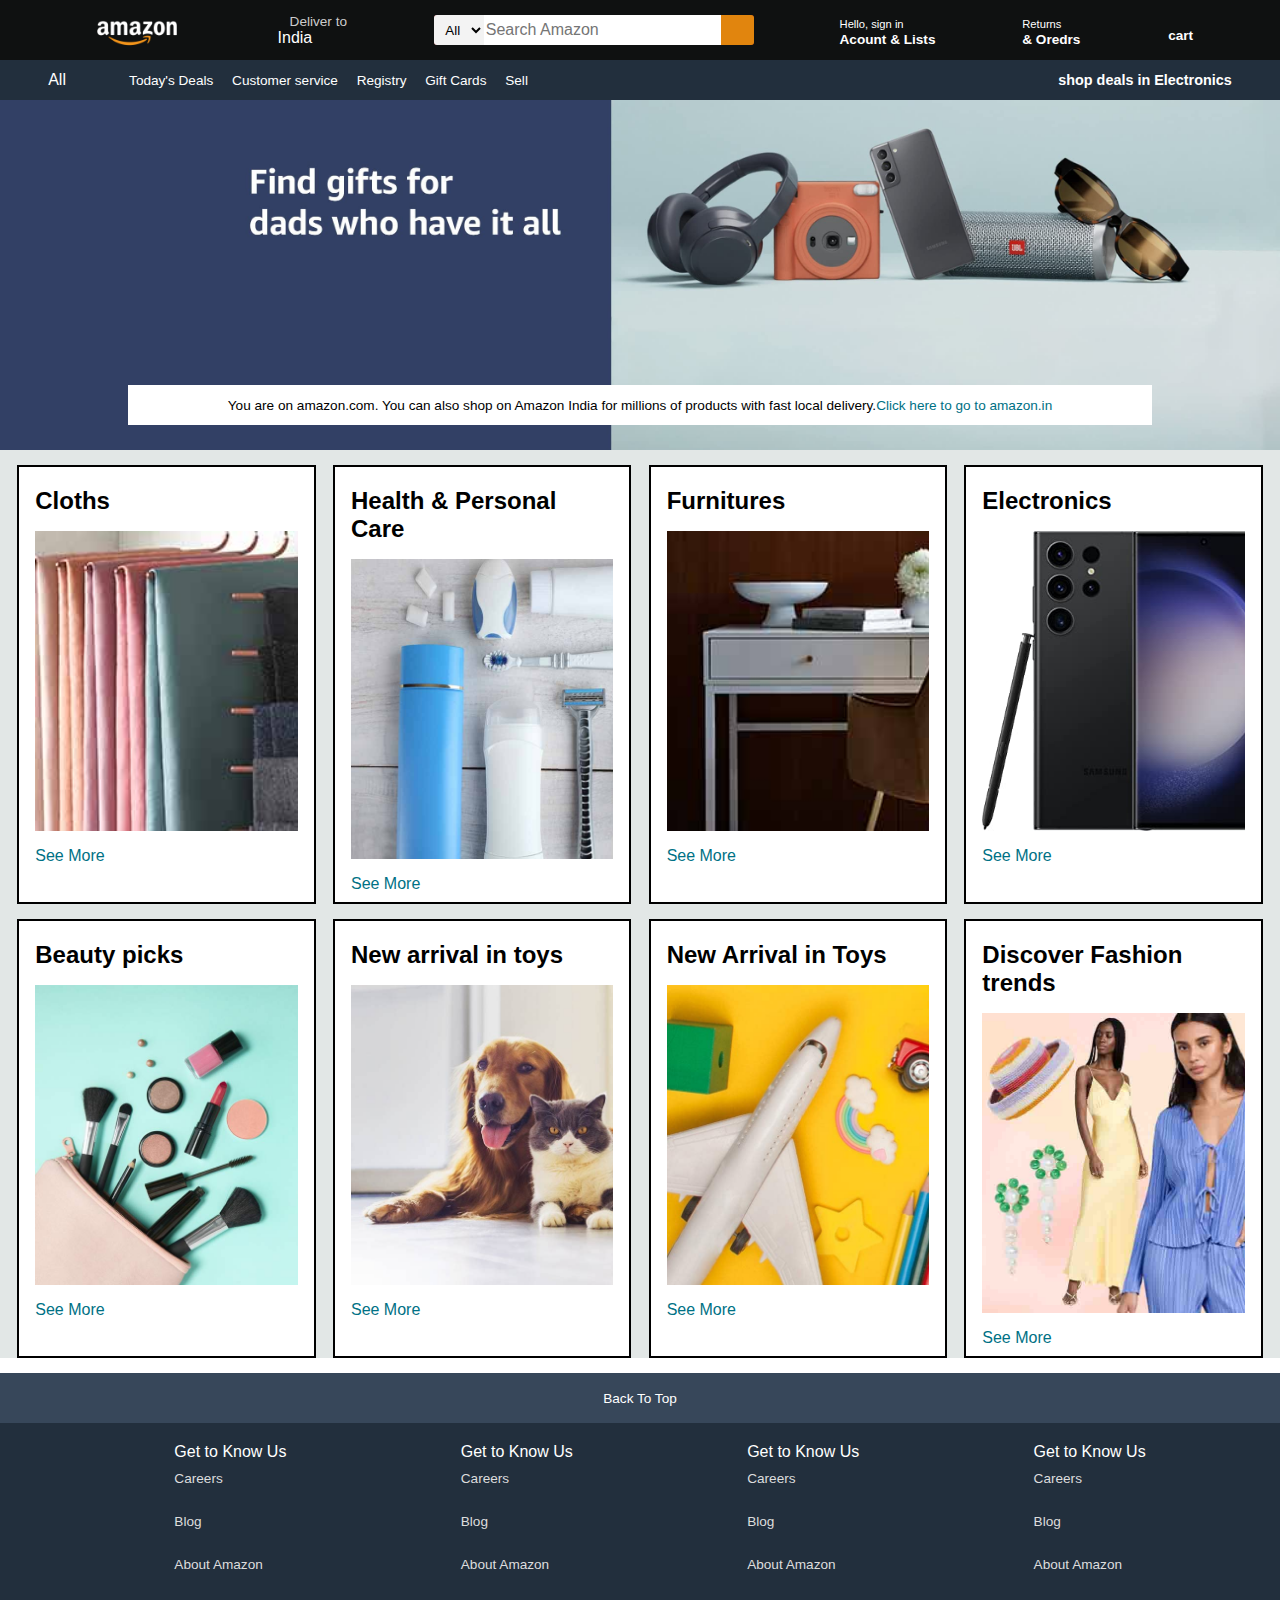
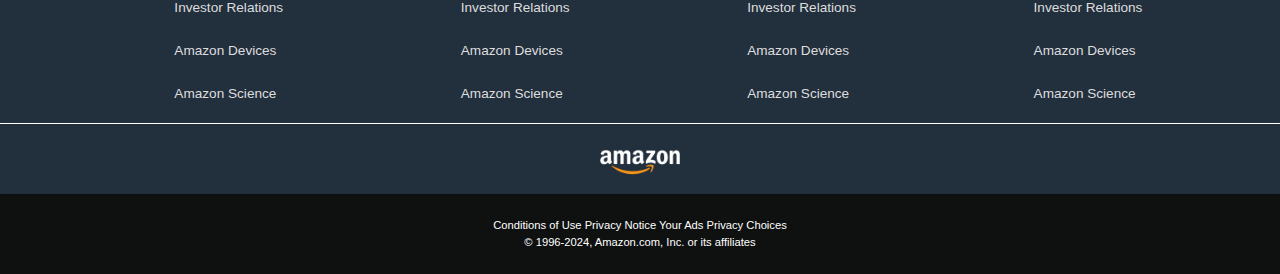
<file: index.html>
<!DOCTYPE html>
 <html lang="en">
 <head>
    <meta charset="UTF-8">
    <meta name="viewport" content="width=device-width, initial-scale=1.0">
    
    <title>Amazon</title>
    <link rel="stylesheet" href="https://cdnjs.cloudflare.com/ajax/libs/font-awesome/6.6.0/css/all.min.css" integrity="sha512-Kc323vGBEqzTmouAECnVceyQqyqdsSiqLQISBL29aUW4U/M7pSPA/gEUZQqv1cwx4OnYxTxve5UMg5GT6L4JJg==" crossorigin="anonymous" referrerpolicy="no-referrer" />
    <link rel="stylesheet" href="style.css">
    
 </head>
 <body>
   <header>
      <div class="navbar">
         <div class="nav-logo border">
            <div class="logo"></div>
         </div>

         <div class="nav-address border">
             <p class="add-first">Deliver to</p>
             <div class="add-icon">
                 <i class="fa-solid fa-location-dot"></i>
                 <p class="add-sec">India</p>
             </div>
         </div>
             <div class="nav-search">
               
               <select class="search-select">
                  
                     <option>All</option>
                     <option>Toys </option>
                     <option>Health and Personal Care</option>
                     <option>Furnitures</option>
                     <option>New Arrival Toys</option>
                     <option>Discover Fashion trends</option>
                     <option>Beauty picks</option>

               </select>
               <input placeholder="Search Amazon" class="search-input">
               <div class="search-icon">
                  <i class="fa-solid fa-magnifying-glass"></i>
               </div>
         </div>

         <div class="nav-signinborder">
           <a href="signin.html"> <p><span>Hello, sign in</span></p></a>
            <p class="nav-second">Acount & Lists</p>
            
          </div>
          
          <div class="nav-return border">
            <p><span>Returns</span></p>
            <p class="nav-second">& Oredrs</p>
         </div>

         <div class="nav-cart border">
            <i class="fa-solid fa-cart-shopping"></i>
            cart
         </div>

      </div>

         <div class="panel">
             <div class="panel-all">
               <i class="fa-solid fa-bars"></i> 
              All 
             </div>
             <div class="panel-ops">
               <p>Today's Deals</p>
               <p>Customer service</p>
               <p>Registry</p>
               <p>Gift Cards</p>
               <P>Sell</P>
               
             </div>
             <div class="panel-deals">
               shop deals in Electronics
             </div>
         </div>
   </header>

   <div class="hero-section">
      <div class="hero-mgs">
      <p>You are on amazon.com. You can also shop on Amazon India for millions of products with fast local delivery.<a>Click here to go to amazon.in</a></p>  
      </div>
   </div>


     <div class="shop-section">
          <div class="box1 box">
            <div class="box-content">
                 <h2>Cloths</h2>
                 <div class="box-img" style="background-image: url('box1_image.jpg');"></div>
                 <p>See More</p>
            </div>
          </div>
          <div class="box2 box">
            <div class="box-content">
               <h2> Health & Personal Care</h2>
               <div class="box-img" style="background-image: url('box2_image.jpg');"></div>
               <p>See More</p>
            </div>
          </div>
          <div class="box3 box">
            <div class="box-content">
               <h2>Furnitures</h2>
               <div class="box-img" style="background-image: url('box3_image.jpg');"></div>
               <p>See More</p>
            </div>
          </div>
          <div class="box4 box">
            <div class="box-content">
               <h2>Electronics</h2>
               <div class="box-img" style="background-image: url('box4_image.jpg');"></div>
               <p>See More</p>
            </div>
          </div>
               <div class="box1 box">
                  <div class="box-content">
                       <h2>Beauty picks</h2>
                       <div class="box-img" style="background-image: url('box5_image.jpg');"></div>
                       <p>See More</p>
                  </div>
                </div>
                <div class="box2 box">
                  <div class="box-content">
                     <h2>New arrival in toys</h2>
                     <div class="box-img" style="background-image: url('box6_image.jpg');"></div>
                     <p>See More</p>
                  </div>
                </div>
                <div class="box3 box">
                  <div class="box-content">
                     <h2> New Arrival in Toys</h2>
                     <div class="box-img" style="background-image: url('box7_image.jpg');"></div>
                     <p>See More</p>
                  </div>
                </div>
                <div class="box4 box">
                  <div class="box-content">
                     <h2>Discover Fashion trends</h2>
                     <div class="box-img" style="background-image: url('box8_image.jpg');"></div>
                     <p>See More</p>
               </div>
            </div>
       </div> 


     <footer>
      <div class="foot-panel1">
         Back To Top
      </div>

      <div class="foot-panel2">
         <ul>
            <p>Get to Know Us</p>
            <a>Careers</a><br>
            <a>Blog</a><br>
            <a>About Amazon</a><br>
            <a>Investor Relations</a><br>
            <a>Amazon Devices</a><br>
            <a>Amazon Science</a><br>
         </ul>
         <ul>
            <p>Get to Know Us</p>
            <a>Careers</a><br>
            <a>Blog</a><br>
            <a>About Amazon</a><br>
            <a>Investor Relations</a><br>
            <a>Amazon Devices</a><br>
            <a>Amazon Science</a><br>
         </ul>
         <ul>
            <p>Get to Know Us</p>
            <a>Careers</a><br>
            <a>Blog</a><br>
            <a>About Amazon</a><br>
            <a>Investor Relations</a><br>
            <a>Amazon Devices</a><br>
            <a>Amazon Science</a><br>
         </ul>
         <ul>
            <p>Get to Know Us</p>
            <a>Careers</a><br>
            <a>Blog</a><br>
            <a>About Amazon</a><br>
            <a>Investor Relations</a><br>
            <a>Amazon Devices</a><br>
            <a>Amazon Science</a><br>
         </ul>

      </div>

      <div class="foot-panel3">
         <div class="logo"> </div>
      </div>
      
      <div class="foot-panel4">
         <div class="pages">
            <a>Conditions of Use</a>
            <a>Privacy Notice</a>
            <a>Your Ads Privacy Choices</a>
         </div>
         <div class="copyright">
            © 1996-2024, Amazon.com, Inc. or its affiliates
         </div>
      </div>

     </footer>
 </body>
 </html>
</file>
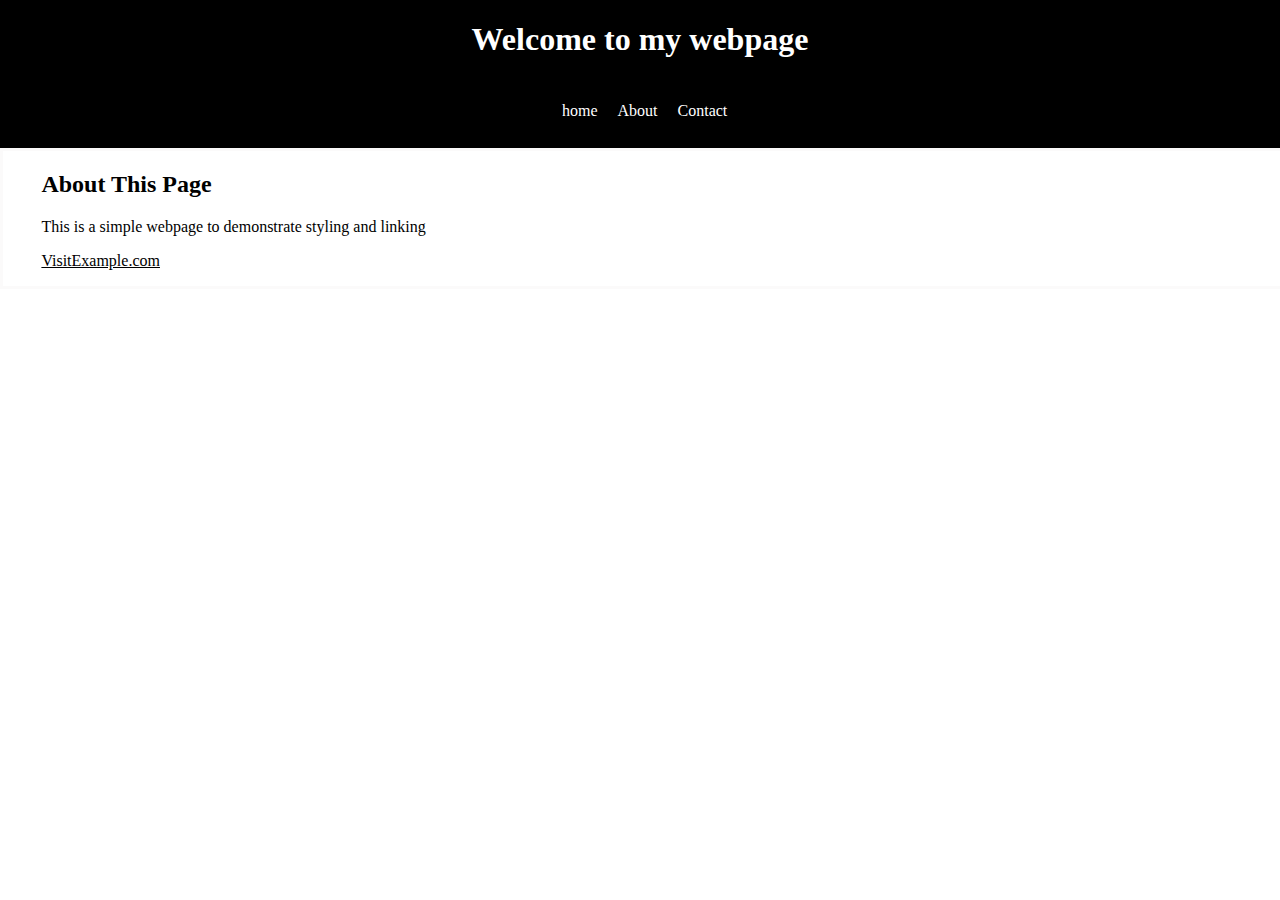
<file: box2.html>
<!DOCTYPE html>
<html lang="en">
<head>
    <meta charset="UTF-8">
    <meta name="viewport" content="width=device-width, initial-scale=1.0">
    <title>Document</title>
    <style>
        .div1{position: fixed;top: 0%;left: 0%;display: inline-block; text-align: center;height: 18%; width: 100%;background-color: black;border: 0ch;}
        .a1{text-align: center; -webkit-text-fill-color: white;}
        ul{list-style-type: none; position: fixed; display: flex;align-items: center; background-color: black; width:100%; color:white; top: 7%; height: 7%; left: 40%;}
        li{display: flex; -webkit-text-fill-color: white;}
        a{text-decoration: none;padding: 10px; display: 2px solid white; }
        li a:link{color: white;}
        .div2{margin-top: 7%; width: 100%; background-color: white; text-align: left;padding-left: 3% ; border:solid rgb(251, 250, 250); }
        

    </style>
</head>
<body>
    <div class="div1">
        <h1 class="a1" style="text-decoration-color: rgb(249, 242, 242);">Welcome to my webpage</h1>
        <ul>
            <li style="-webkit-text-fill-color: white;"><a href="#">home</a</li>
                <li><a href="#">About</a></li>
                <li><a href="#">Contact</a></li>
               </ul> 
        <div class="div2">
            <h2>About This Page</h2>
            <p>This is a simple webpage to demonstrate styling and linking</p>
            <p><u>VisitExample.com</u></p>
</div>
</body></html>
</file>
<file: style.css>
*{
    margin: 0;
    font-family: Arial, Helvetica, sans-serif;
    border: border-box;

}

.navbar {
    height: 60px ;
    background-color: #0f1111;
    color:white; 
    display: flex;
    align-items: center;
    justify-content: space-evenly;
    
    

}

.nav-logo {
    height: 50px;
    width: 100px;
}
.nav-signinborder a {
    text-decoration: none; color: white;
}

.logo {
    background-image: url("amazon_logo\ \(1\).png");
    background-size: cover;
    height: 50px;
    width: 100px;
}

.border {
    border: 1px solid transparent;

}

.border:hover {
    border: 1.5px solid white;
}

/** box2 **/
.add-first {
    color: #cccccc;
    font-size: 0.85rem;
    margin-left: 15px;

}

.add-sec {
    font-size: 1rem;
    margin-left: 3px;

}

.add-icon {
    display: flex;
    align-items: center;
}

/** box3 **/
.nav-search {
    display: flex;
    justify-content: space-evenly;
    background-color: brown;
    width: 320px; 
    height: 30px;
    border-radius: 3px;

}

.search-select {
    background-color: #f3f3f3;
    width: 50px;
    text-align:center;
    border-top-left-radius: 3px;
    border-bottom-left-radius: 3px;
    border:none;

}

.search-input {
    width: 100%;
    font-size: 1rem;
    border: none;
}

.search-icon {
    width: 45px;
    display: flex;
    justify-content: center;
    align-items: center;
    font-size: 1.2rem;
    background-color: rgba(255, 179, 0, 0.667);
    border-top-right-radius: 3px;
    border-bottom-right-radius: 3px;
    color: #0f1111;

}

.nav-search:hover {
    border: 2px solid orange;
}

/** box4 **/
span{
    font-size: 0.7rem;
}

.nav-second{
    font-size: 0.85rem;
    font-weight: 700;
}

/** box6 **/
.nav-cart i{
    font-size: 30px;
}

.nav-cart {
    font-size: 0.85rem;
    font-weight: 700;
}

/** panel **/
.panel{
    height: 40px;
    background-color: #222f3d;
    display: flex;
    color: white;
    align-items: center;
    justify-content: space-evenly;

}

.panel-ops p {
    display: inline;
    margin-left: 15px;
}

.panel-ops {
    width: 70%;
    font-size: 0.85rem;

}

.panel-deals {
    font-size: 0.9rem;
    font-weight: 700;
}

/** hero section **/
.hero-section {
    background-image: url("hero_image.jpg");
    background-size: cover;
    height: 350px;
    display: flex;
    justify-content: center;
    align-items: flex-end;
}

.hero-mgs {
    background-color: white;
    color: black;
    height: 40px;
    display: flex;
    align-items: center;
    justify-content: center;
    font-size: 0.85rem;
    width: 80%;
    margin-bottom: 25px;
}

.hero-mgs a {
    color: #007185;
}

/** shop section **/
.shop-section {
    display: flex;
    flex-wrap: wrap;
    justify-content: space-evenly;
    background-color: #e2e7e6;
}
.box {
    border: 2px solid black;
    height: 400px;
    width: 23%;
    background-color: white;
    padding: 20px 0px 15px;
    margin-top: 15px;
}

.box-img {
    height: 300px;
    background-size: cover;
    margin-top: 1rem;
    margin-bottom: 1rem;
    

}

.box-content {
    margin-left: 1rem;
    margin-right: 1rem;
    align-items: center;
}

.box-content p {
    color: #007185;
}

/** footer **/
footer {
    margin-top: 15px;

}
.foot-panel1 {
    background-color: #37475a;
    color: white;
    height: 50px;
    display: flex;
    justify-content: center;
    align-items: center;
    align-items: center;
    font-size: 0.85rem;
}
.foot-panel2{
    background-color: #222f3d;
    color: white;
    height: 300px;
    display: flex;
    justify-content: space-evenly;
}

ul{
    margin-top: 20px;
}


ul a {
    display: block;
    font-size: 0.85rem;
    margin-top: 10px;
    color: #dddddd;
}

.foot-panel3 {
    background-color: #222f3d;
    color: white;
    border-top: 0.5px solid white;
    height: 70px;
    display: flex;
    justify-content: center;
    align-items: center;
}

.logo {
    background-image: url("amazon_logo\ \(1\).png");
    background-size: cover;
    height: 50px;
    width: 100px;
}

.foot-panel4 {
    background-color: #0f1111;
    color: white;
    height: 80px;
    font-size: 0.7rem;
    text-align: center;
}

.pages {
    padding-top: 25px;

}

.copyright {
    padding-top: 5px;
}
</file>
